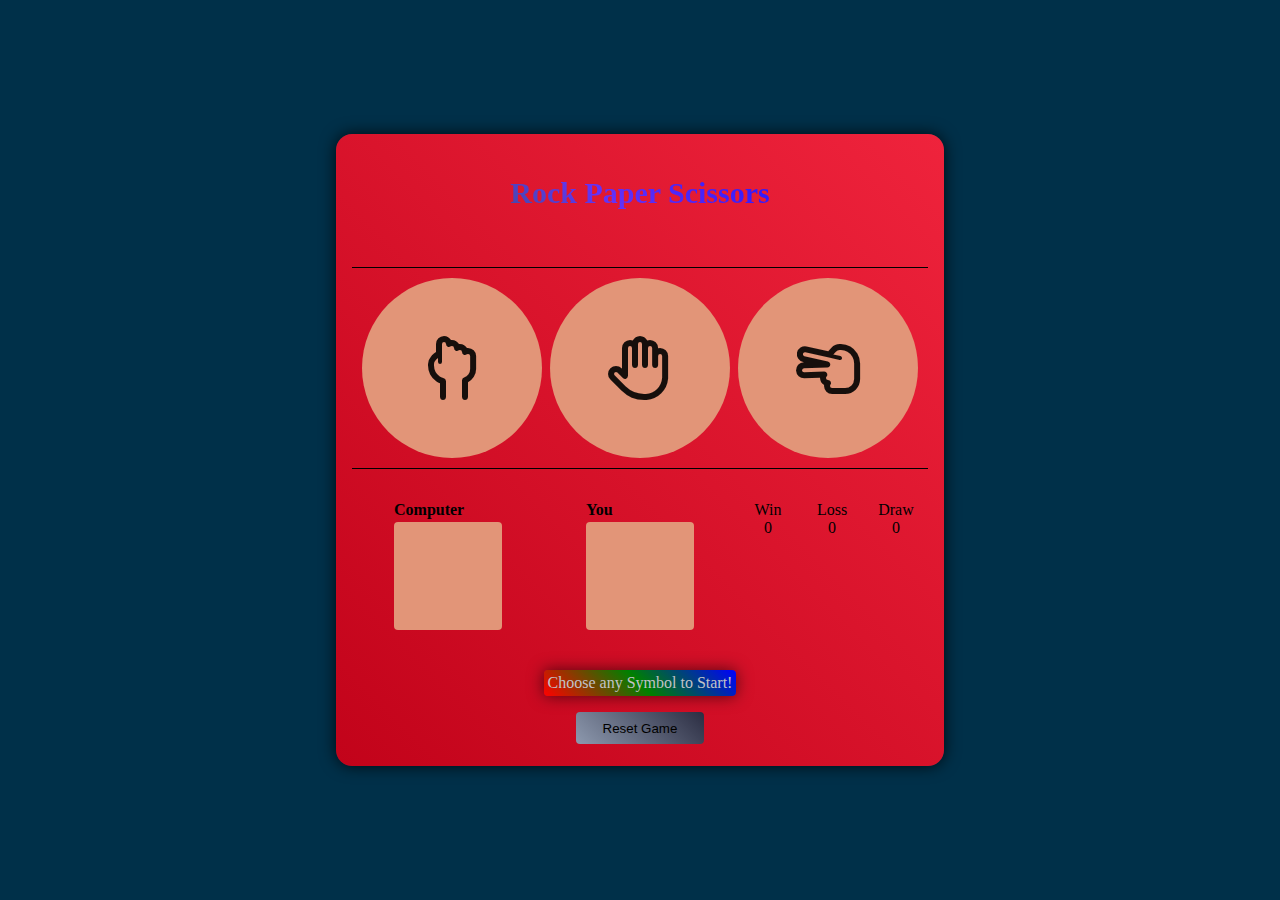
<file: Rock Paper Scissors/index.html>
<!DOCTYPE html>
<html lang="en">
<head>
    <meta charset="UTF-8">
    <meta name="viewport" content="width=device-width, initial-scale=1.0">
    <title>Rock Paper Scissors Game</title>
    <link rel="stylesheet" href="https://cdnjs.cloudflare.com/ajax/libs/font-awesome/6.7.2/css/all.min.css"
        integrity="sha512-Evv84Mr4kqVGRNSgIGL/F/aIDqQb7xQ2vcrdIwxfjThSH8CSR7PBEakCr51Ck+w+/U6swU2Im1vVX0SVk9ABhg=="
        crossorigin="anonymous" referrerpolicy="no-referrer" />
    <link rel="stylesheet" href="style.css">
</head>
<body>
    <div class="container">
        <h1 class="g-name">Rock Paper Scissors</h1>
        <div class="game-container">
            <div id="rock" class="choice-box"><i class="fa-regular fa-hand-back-fist"></i></div>
            <div id="paper" class="choice-box"><i class="fa-regular fa-hand"></i></div>
            <div id="scissor" class="choice-box"><i class="fa-regular fa-hand-scissors"></i></div>
        </div>
        <div class="comparision">
            <div class="comparision-box">
                <h4>Computer</h4>
                <div class="computer-choise chosen-box"></div>
            </div>
            <div class="comparision-box">
                <h4>You</h4>
                <div class="your-choise chosen-box"></div>
            </div>
            <div class="result">
                <div class="win-points">
                    <p>Win</p>
                    <div class="win-points-count">0</div>
                </div>
                <div class="loss-points">
                    <p>Loss</p>
                    <div class="loss-points-count">0</div>
                </div>
                <div class="draw-points">
                    <p>Draw</p>
                    <div class="draw-points-count">0</div>
                </div>
            </div>
        </div>
        <div class="btn-div">
            <p id="msg">Choose any Symbol to Start!</p>
            <button id="reset-btn">Reset Game</button>
        </div>
    </div>

    <script src="script.js"></script>
</body>
</html>
</file>
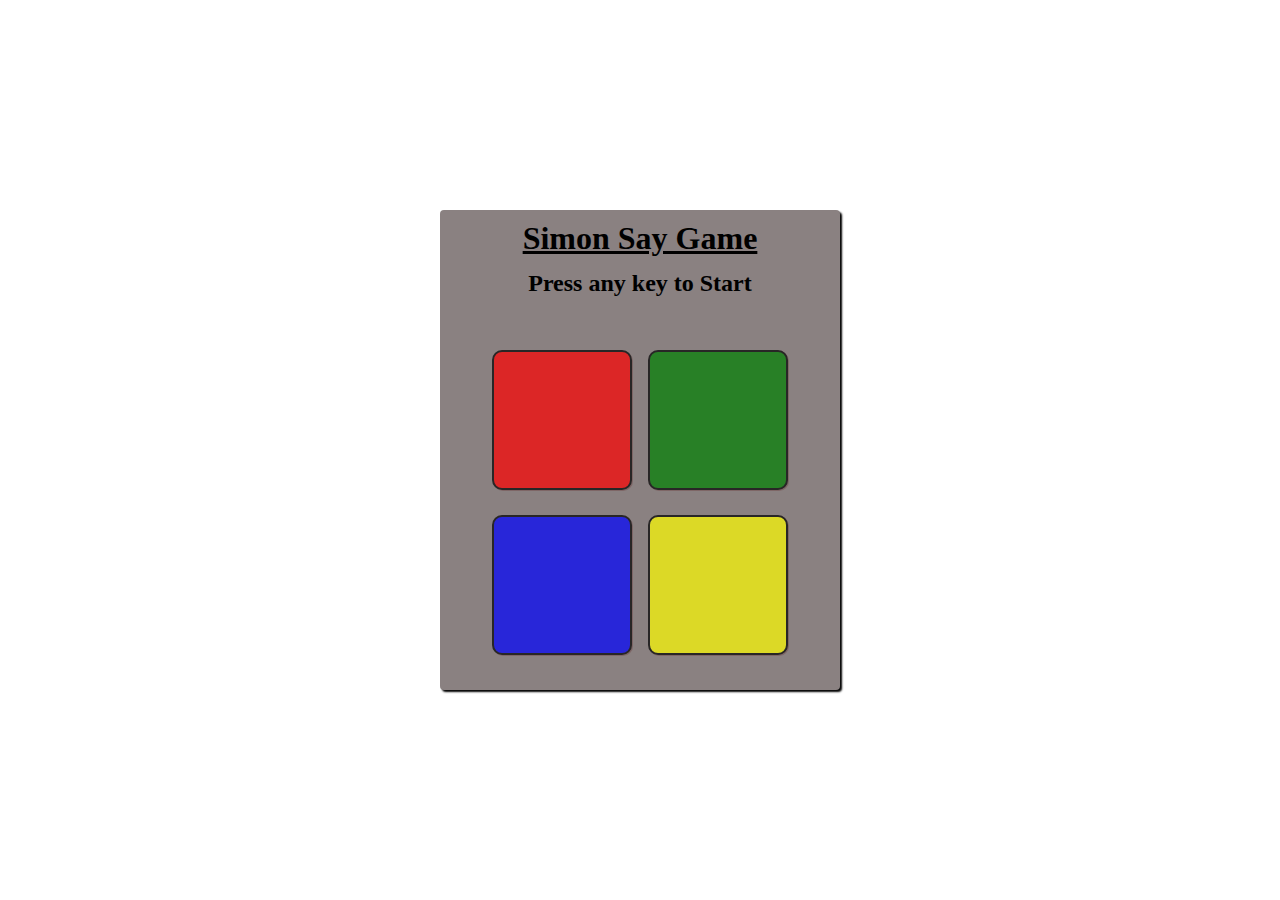
<file: Simon Say Game/index.html>
<!DOCTYPE html>
<html lang="en">

<head>
    <meta charset="UTF-8">
    <meta name="viewport" content="width=device-width, initial-scale=1.0">
    <title>Simon Say Game</title>
    <link rel="stylesheet" href="style.css">
</head>

<body>
    <div class="container">
        <h1>Simon Say Game</h1>
        <h2>Press any key to Start</h2>
        <div class="btn-container">
            <div class="btn red" type="button" id="red"></div>
            <div class="btn green" type="button" id="green"></div>
            <div class="btn blue" type="button" id="blue"></div>
            <div class="btn yellow" type="button" id="yellow"></div>
        </div>
    </div>

    <script src="script.js"></script>
</body>

</html>
</file>
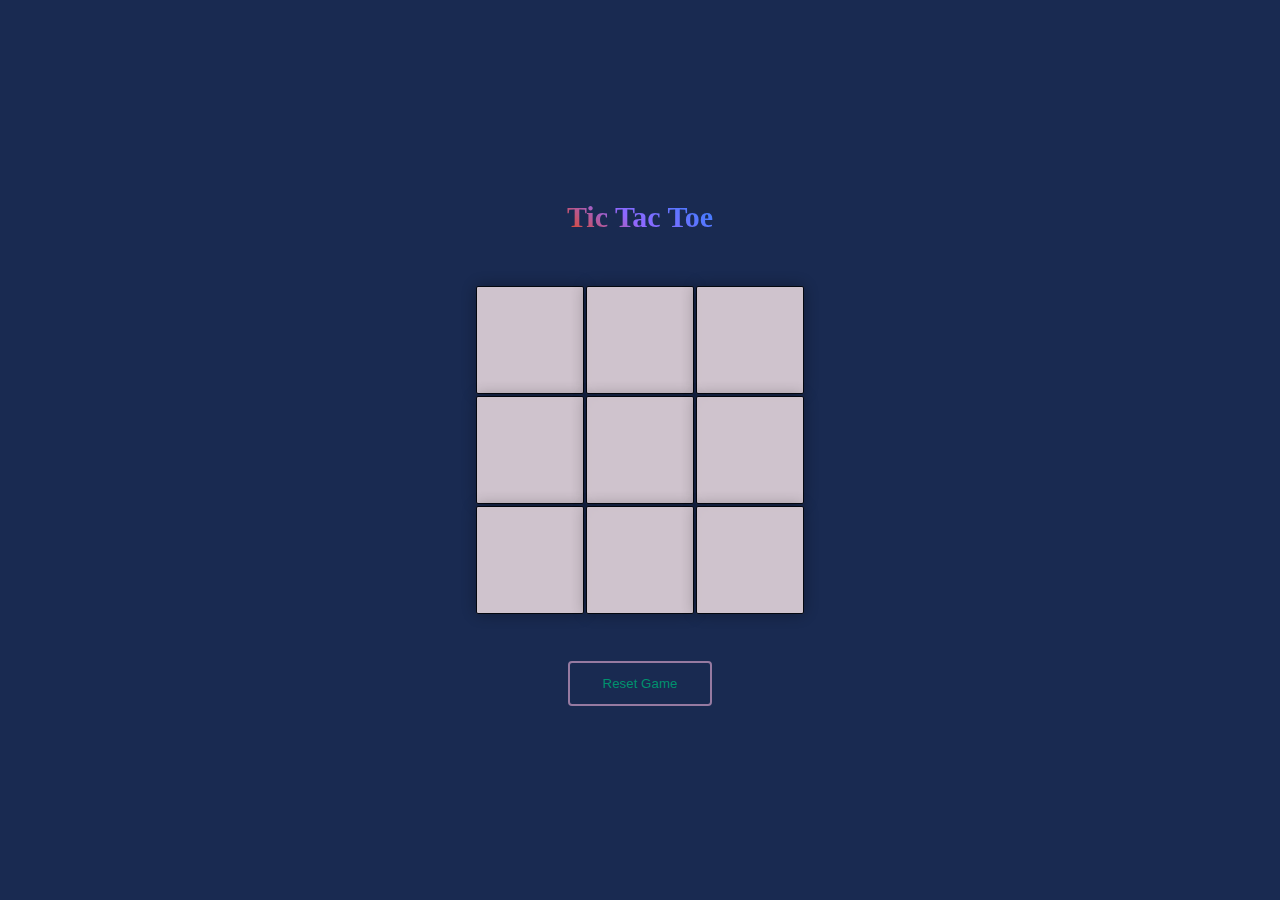
<file: Tic Tac Toe/index.html>
<!DOCTYPE html>
<html lang="en">
<head>
    <meta charset="UTF-8">
    <meta name="viewport" content="width=device-width, initial-scale=1.0">
    <title>Tic Tac Toe Game</title>
    <link rel="stylesheet" href="style.css">
</head>
<body>
    <div class="game-container hide">
        <h1>Tic Tac Toe</h1>
        <div class="game">
        <button class="box"></button>
        <button class="box"></button>
        <button class="box"></button>
        <button class="box"></button>
        <button class="box"></button>
        <button class="box"></button>
        <button class="box"></button>
        <button class="box"></button>
        <button class="box"></button>
        </div>
        <button id="reset-btn">Reset Game</button>
    </div>

    <div class="msg-container hide">
        <p id="msg">Winner</p>
        <button id="new-btn">New Game</button>
    </div>

    <script src="script.js"></script>
</body>
</html>
</file>
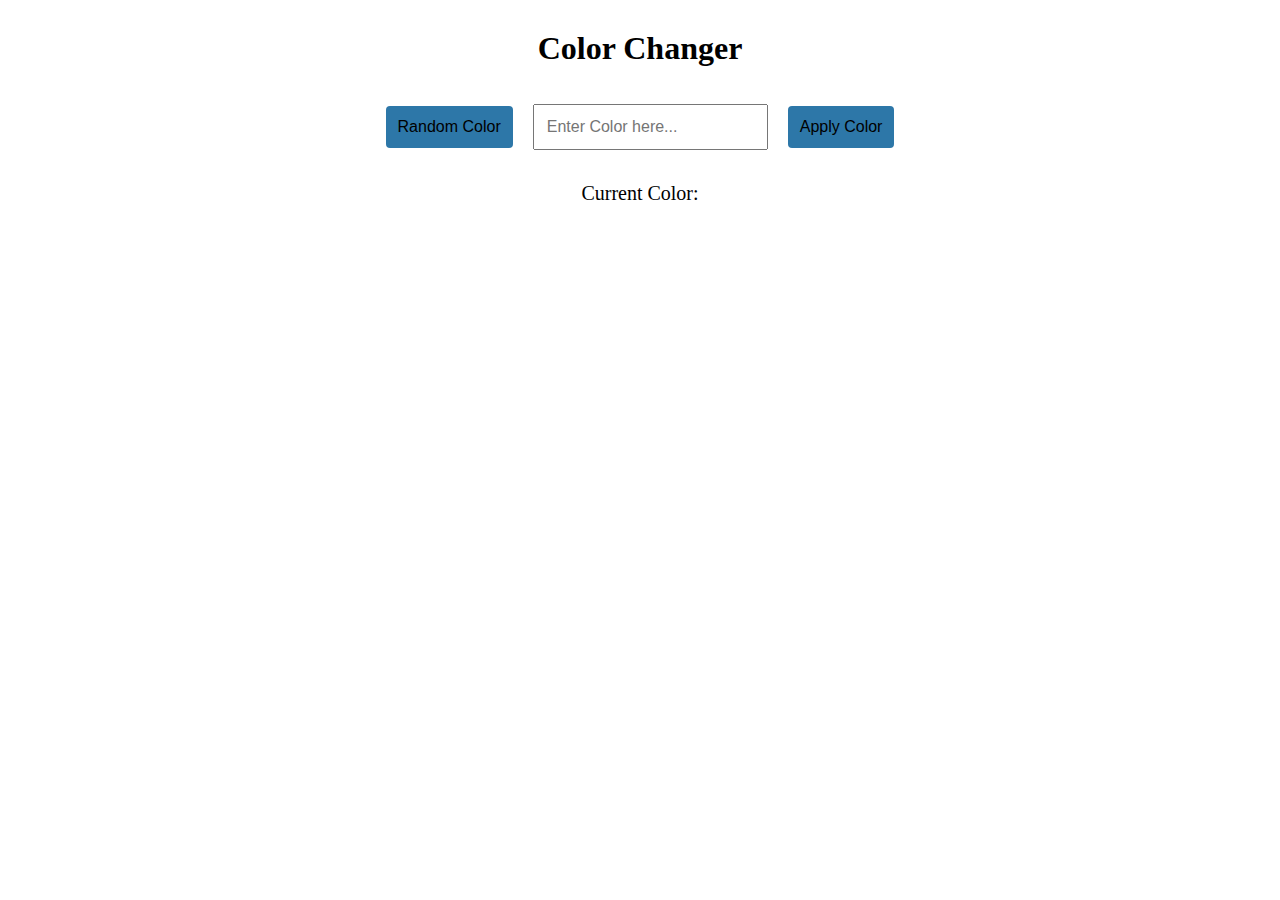
<file: Practice Projects/Random Color Generator/index.html>
<!DOCTYPE html>
<html lang="en">
<head>
    <meta charset="UTF-8">
    <meta name="viewport" content="width=device-width, initial-scale=1.0">
    <title>Color Changer</title>
    <link rel="stylesheet" href="style.css">
</head>
<body>
    <div class="container">
        <h1 class="heading">Color Changer</h1>
        <div class="input_btn">
            <button class="random">Random Color</button>
            <input type="text" placeholder="Enter Color here...">
            <button class="apply">Apply Color</button>
        </div>
        <span class="curr-color">Current Color: </span>
    </div>

    <script src="script.js"></script>
</body>
</html>
</file>
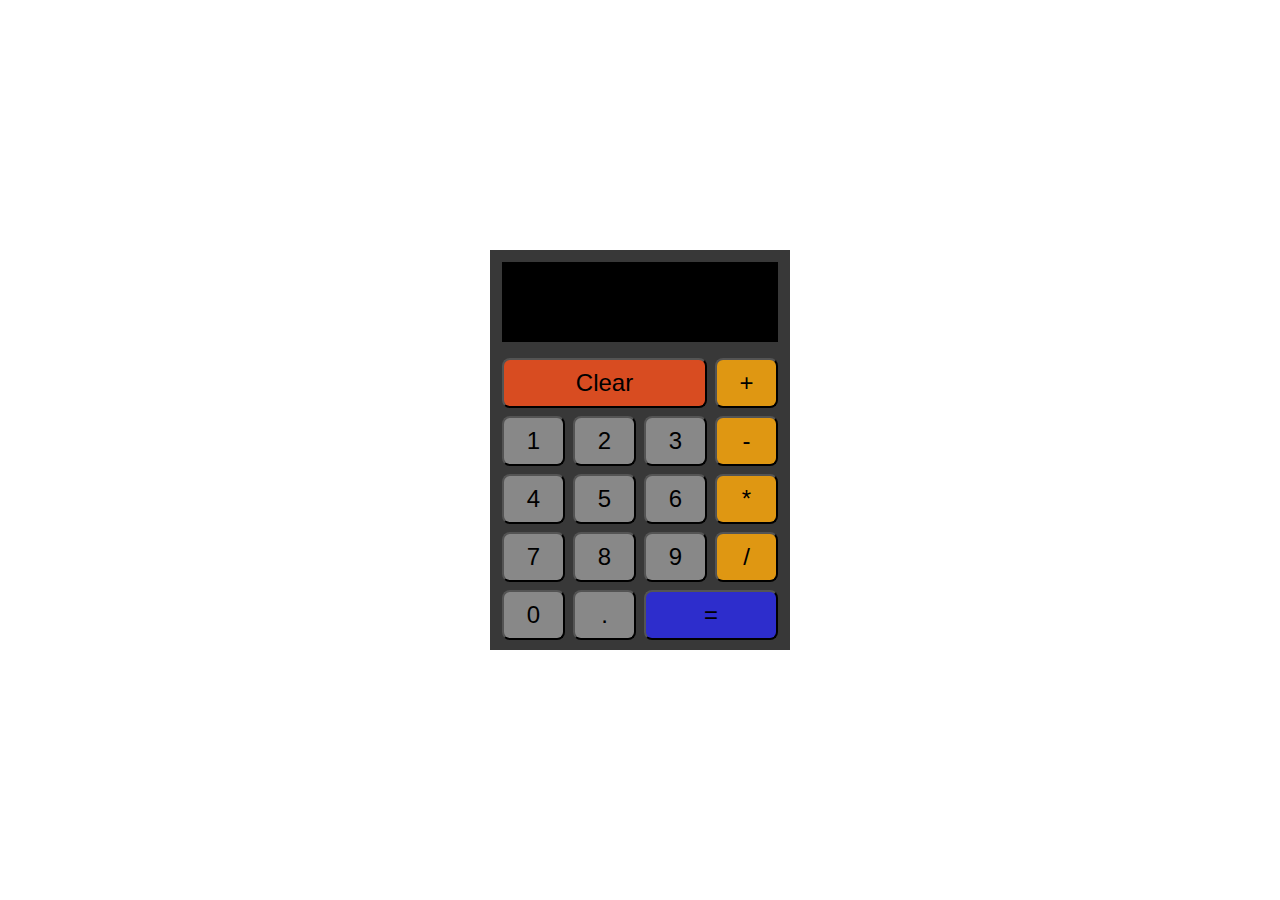
<file: Practice Projects/Simple Calculator/index.html>
<!DOCTYPE html>
<html lang="en">
<head>
    <meta charset="UTF-8">
    <meta name="viewport" content="width=device-width, initial-scale=1.0">
    <title>Document</title>
    <link rel="stylesheet" href="style.css">
</head>
<body>
    <div class="container">
        <p class="display"></p>
        <div class="key-container">
            <button class="btn" id="clear-btn">Clear</button>
            <button class="btn" id="plus-btn">+</button>
            <button class="btn" id="one-btn">1</button>
            <button class="btn" id="two-btn">2</button>
            <button class="btn" id="three-btn">3</button>
            <button class="btn" id="minus-btn">-</button>
            <button class="btn" id="four-btn">4</button>
            <button class="btn" id="five-btn">5</button>
            <button class="btn" id="six-btn">6</button>
            <button class="btn" id="multiply-btn">*</button>
            <button class="btn" id="seven-btn">7</button>
            <button class="btn" id="eight-btn">8</button>
            <button class="btn" id="nine-btn">9</button>
            <button class="btn" id="divide-btn">/</button>
            <button class="btn" id="zero-btn">0</button>
            <button class="btn" id="point-btn">.</button>
            <button class="btn" id="equal-btn">=</button>
        </div>
    </div>

    <script src="script.js"></script>
</body>
</html>
</file>
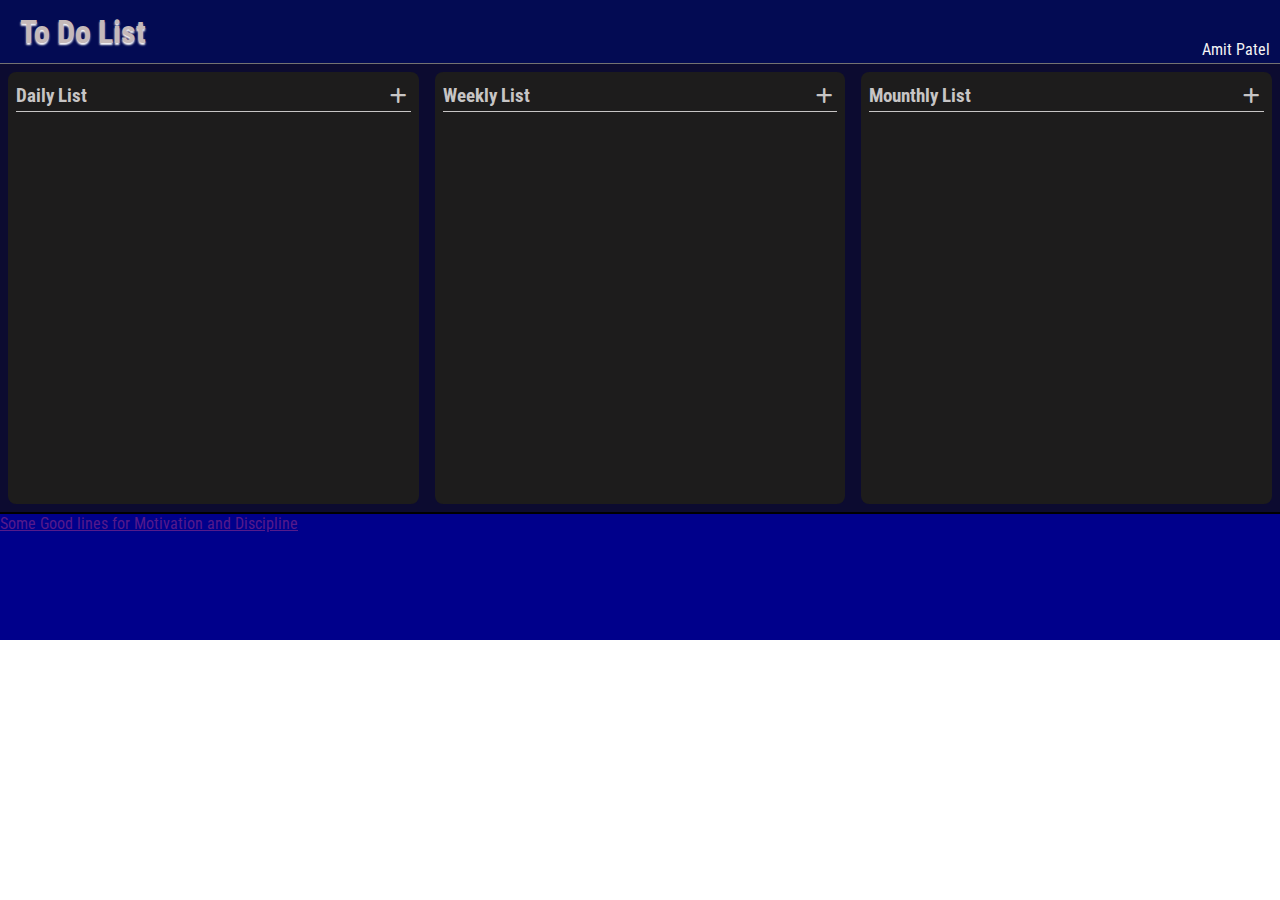
<file: Practice Projects/To-Do List/index.html>
<!DOCTYPE html>
<html lang="en">

<head>
    <meta charset="UTF-8">
    <meta name="viewport" content="width=device-width, initial-scale=1.0">
    <title>Document</title>
    <link rel="preconnect" href="https://fonts.googleapis.com">
    <link rel="preconnect" href="https://fonts.gstatic.com" crossorigin>
    <link rel="stylesheet" href="https://cdnjs.cloudflare.com/ajax/libs/font-awesome/6.7.2/css/all.min.css"
        integrity="sha512-Evv84Mr4kqVGRNSgIGL/F/aIDqQb7xQ2vcrdIwxfjThSH8CSR7PBEakCr51Ck+w+/U6swU2Im1vVX0SVk9ABhg=="
        crossorigin="anonymous" referrerpolicy="no-referrer" />
    <link href="https://fonts.googleapis.com/css2?family=Roboto+Condensed:ital,wght@0,100..900;1,100..900&display=swap"
        rel="stylesheet">
    <link rel="stylesheet" href="style.css">
</head>

<body>
    <header>
        <h1>To Do List</h1>
        <a href="">Amit Patel</a>
    </header>

    <main>
        <section class="daily-todoList">
            <h3 class="h3">Daily List <i class="fa-solid fa-plus"></i> </h3>
            <ul></ul>
        </section>
        <section class="weekly-todoList">
            <h3 class="h3">Weekly List <i class="fa-solid fa-plus"></i> </h3>
            <ul></ul>
        </section>
        <section class="mounthly-todoList">
            <h3 class="h3">Mounthly List <i class="fa-solid fa-plus"></i> </h3>
            <ul></ul>
        </section>
    </main>

    <footer>
        <a href="">Some Good lines for Motivation and Discipline</a>
    </footer>

    <script src="script.js"></script>
</body>

</html>
</file>
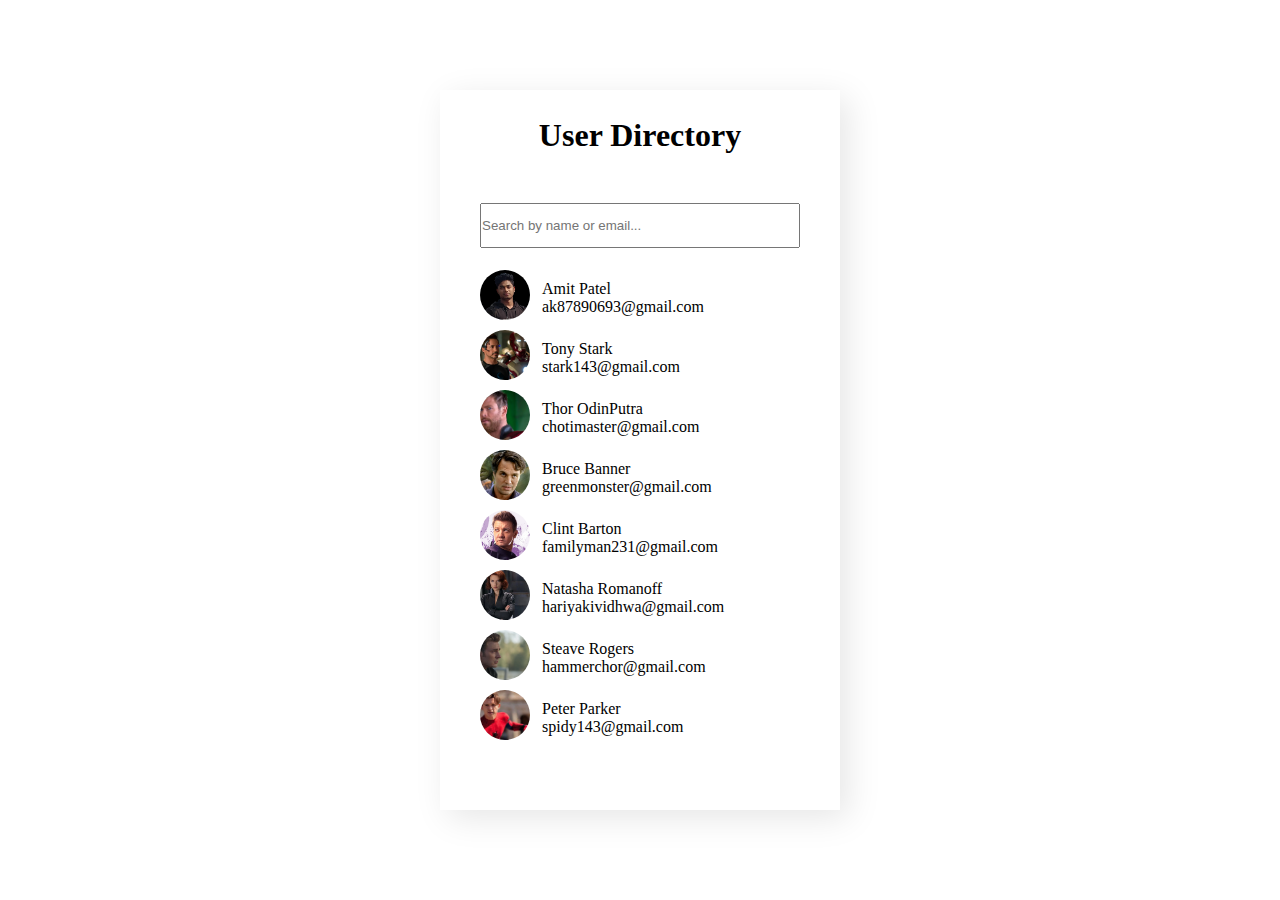
<file: Practice Projects/User List and Searching/index.html>
<!DOCTYPE html>
<html lang="en">
<head>
    <meta charset="UTF-8">
    <meta name="viewport" content="width=device-width, initial-scale=1.0">
    <title>Document</title>
    <link rel="stylesheet" href="style.css">
</head>
<body>
    <div class="container">
        <div class="heading-container">
            <h1>User Directory</h1>
        </div>
        <div class="input-container">
            <input id="searchInput" type="text" placeholder="Search by name or email...">
        </div>
        <div class="user-id-container"></div>
    </div>

    <script src="script.js"></script>
</body>
</html>
</file>
<file: Rock Paper Scissors/style.css>
*{
    padding: 0;
    margin: 0;
}

body{
    display: grid;
    height: 100vh;
    justify-content: center;
    align-content: center;
    background: #003049;
}

.container{
    display: grid;
    grid-template-rows: 1fr 2fr 1.4fr 1fr;
    background: linear-gradient(45deg, #c2031a, #ef233c);
    border-radius: 16px;
    box-shadow: 0 0 1rem rgba(0, 0, 0, 0.8);
}

h1{
    display: grid;
    justify-content: center;
    align-content: center;
    font-size: 30px;
    font-weight: 700;
    background: linear-gradient(35deg, green, #6432f8, blue, #6432f8, green);
    background-size: 200%;
    background-clip: text;
    -webkit-background-clip: text;
    -webkit-text-fill-color: transparent;
    animation: animate-gradient 2.5s linear infinite;
}

@keyframes animate-gradient {
    to {
        background-position: 200%;
    }
}

.game-container{
    display: grid;
    grid-template-columns: repeat(3, 1fr);
    justify-content: center;
    align-content: center;
    margin: 1rem;
    grid-gap: 0.5rem;
    padding: 10px;
    border-bottom: 1px solid black;
    border-top: 1px solid black;
}

.choice-box{
    display: grid;
    justify-content: center;
    align-content: center;
    height: 20vh;
    width: 20vh;
    background: #e29578;
    border-radius: 50%;
    font-size: 4rem;
    color: rgba(0, 0, 0, 0.9);
}

.choice-box:hover{
    box-shadow: 0 0 1rem rgba(0, 0, 0, 0.4);
    cursor: pointer;
    border: 1px solid black;
}

.comparision{
    margin: 1rem;
    display: grid;
    grid-template-columns: repeat(3, 1fr);
}

.comparision-box{
    display: grid;
    justify-content: center;
}

.chosen-box{
    display: grid;
    justify-content: center;
    align-content: center;
    height: 12vh;
    width: 12vh;
    border-radius: 4px;
    font-size: 2rem;
    background: #e29578;
    color: rgba(0, 0, 0, 0.8);
}

.result{
    display: grid;
    grid-template-columns: repeat(3, 1fr);
    justify-items: center;
}

.win-points{
    display: flex;
    flex-direction: column;
    align-items: center;
}

.loss-points{
    display: flex;
    flex-direction: column;
    align-items: center;
}

.draw-points{
    display: flex;
    flex-direction: column;
    align-items: center;
}

.btn-div{
    display: grid;
    align-content: center;
    justify-content: center;
    justify-items: center;
}

#msg{
    background: linear-gradient(45deg, red, green,blue);
    color: #c1c3c7;
    padding: 4px;
    border-radius: 4px;
    box-shadow: 0 0 1rem rgba(0, 0, 0, 0.6);
}

#reset-btn{
    height: 2rem;
    width: 8rem;
    margin-top: 1rem;
    border: none;
    border-radius: 4px;
    background: linear-gradient(45deg, #8d99ae, #2b2d42);
}

#reset-btn:hover{
    background: linear-gradient(45deg, green, blue);
    color: #edf2f4;
}
</file>
<file: Simon Say Game/style.css>
*{
    margin: 0;
    padding: 0;
    box-sizing: border-box;
}

body{
    height: 100vh;
    display: flex;
    align-items: center;
    justify-content:center;
}

.container{
    background-color: #8a8181;
    height: 480px;
    width: 400px;
    display: flex;
    align-items: center;
    flex-direction: column;
    border-radius: 4px;
    box-shadow: 2px 2px 2px black;
}

.container h1{
    text-decoration: underline;
    margin-top: 10px;
    margin-bottom: 10px;
    height: 40px;
}

.container h2{
    font-size: 24px;
    height: 60px;
}

.container .btn-container{
    margin-top: 20px;
    width: 330px;
    height: 330px;
    display: flex;
    flex-wrap: wrap;
    justify-content: space-evenly;
}

.container .btn-container .btn{
    height: 140px;
    width: 140px;
    border-radius: 10px;
    border: 2px solid black;
    box-shadow: 1px 1px rgb(121, 91, 91);
}

.red{
    background-color: red;
    opacity: 0.7;
}

.green{
    background-color: green;
    opacity: 0.7;
}

.blue{
    background-color: blue;
    opacity: 0.7;
}

.yellow{
    background-color: yellow;
    opacity: 0.7;
}

.flash{
    background-color: white;
}

.userflash{
    background-color: black;
}
</file>
<file: Tic Tac Toe/style.css>
*{
    padding: 0;
    margin: 0;
}

body{
    background: #192A51;
    display: grid;
    justify-content: center;
    align-content: center;
    height: 100vh;
}

.game-container{
    display: grid;
    grid-template-rows: 1fr 6fr 1fr;
    justify-content: center;
    align-content: center;
    justify-items: center;
    align-items: center;
    max-width: 100%;
    max-height: 70vh;
}

h1{
    font-size: 30px;
    font-weight: 700;
    background: linear-gradient(35deg, #E2471C, #8f68ff, #487bff, #8f68ff, #E2471C);
    background-size: 200%;
    background-clip: text;
    -webkit-background-clip: text;
    -webkit-text-fill-color: transparent;
    animation: animate-gradient 2.5s linear infinite;
}

@keyframes animate-gradient {
    to {
        background-position: 200%;
    }
}

.game{
    display: grid;
    grid-template-columns: repeat(3, 1fr);
    grid-template-rows: repeat(3, 1fr);
    max-height: 60vmin;
    max-width: 100%;
    grid-gap: 2px;
    margin: 4vh;
}

.box{
    height: 12vmin;
    width: 12vmin;
    border: none;
    border-radius: 2px;
    border: 1px solid black;
    background: #fdeaed;
    opacity: 0.8;
    box-shadow: 0 0 1rem rgba(0, 0, 0, 0.4);
    font-size: 8vmin;
}

#reset-btn{
    background: transparent;
    height: 5vmin;
    width: 16vmin;
    border: 2px solid #967AA1;
    border-radius: 4px;
    color: #00916E;
    transition: 0.5s;
}

#reset-btn:hover{
    background: #967AA1;
    height: 6vmin;
    width: 20vmin;
    border-radius: 4px;
    color: black;
}

.msg-container{
    position: relative;
    display: flex;
    align-items: center;
    justify-content: center;
    flex-direction: column;
    background: #2b3e69;
    border-radius: 0 40px 0 40px;
    height: 30vh;
    width: auto;
}

#msg{
    height: 10vh;
    margin-top: -20px;
    font-size: 6vmin;
    font-weight: 700;
    background: linear-gradient(35deg, #E2471C, #8f68ff, #487bff, #8f68ff, #E2471C);
    background-size: 200%;
    background-clip: text;
    -webkit-background-clip: text;
    -webkit-text-fill-color: transparent;
    animation: animate-gradient 2.5s linear infinite;
    padding: 10px;
}

@keyframes animate-gradient {
    to {
        background-position: 200%;
    }
}

#new-btn{
    position: absolute;
    margin-top: 15vh;
    font-weight: 800;
    font-size: 12px;
    background: transparent;
    height: 5vmin;
    width: 16vmin;
    border: 2px solid #967AA1;
    border-radius: 4px;
    background: linear-gradient(35deg, #E2471C, #8f68ff, #487bff, #8f68ff, #E2471C);
    background-size: 200%;
    animation: animate-gradient 2.5s linear infinite;
    transition: 0.5s;
}

#new-btn:hover{
    font-size: 16px;
    height: 6vmin;
    width: 20vmin;
    color: #00916E;
    border-radius: 4px;
    color: black;
}

.hide{
    display: none;
}
</file>
<file: Practice Projects/Random Color Generator/style.css>
*{
    margin: 0;
    padding: 0;
    box-sizing: border-box;
}

body{
    display: flex;
    justify-content: center;
    align-items: center;
}

.container{
    display: flex;
    flex-direction: column;
    align-items: center;
    margin-top: 10px;
}

.heading{
    height: 50px;
    background-color: #fff;
    padding: 10px;
    margin: 10px;
    border-radius: 2px;
}

.input_btn {
    padding: 8px;
    margin: 8px;
}

.random, .apply, input{
    padding: 12px;
    font-size: 16px;
    margin: 8px;
}

.random, .apply{
    background-color: rgb(45, 119, 168);
    border: none;
    border-radius: 4px;
    transition: all linear 0.2s;
}

button:active{
    scale: 0.9;
}

.curr-color{
    padding: 8px;
    background-color: #ffffff;
    font-size: 20px;

}
</file>
<file: Practice Projects/Simple Calculator/style.css>
*{
    padding: 0;
    margin: 0;
    box-sizing: border-box;
}

body {
    height: 100vh;
    width: 100vw;
    display: flex;
    justify-content: center;
    align-items: center;
}

.container{
    height: 400px;
    width: 300px;
    background-color: rgb(56, 56, 56);
    padding: 12px;
}

.container p{
    height: 80px;
    background-color: black;
    margin-bottom: 16px;
    color: green;
    display: flex;
    align-items: center;
    padding: 8px;
    font-size: 20px;
}

.container .key-container{
    display: grid;
    grid-template-columns: repeat(4, 1fr);
    grid-template-rows: repeat(5, 1fr);
    gap: 8px;
}

.btn{
    height: 50px;
    border-radius: 8px;
    background-color: rgb(136, 136, 136);
    font-size: 24px;
}

#clear-btn{
    grid-column: 1 / span 3;
    background-color: rgb(216, 76, 33);
}

#equal-btn{
    grid-column: 3 / span 2;
    background-color: rgb(45, 45, 204);
}

#plus-btn, #minus-btn, #multiply-btn, #divide-btn{
    background-color: rgb(223, 151, 18);
}
</file>
<file: Practice Projects/To-Do List/style.css>
* {
    padding: 0;
    margin: 0;
    box-sizing: border-box;
    font-family: "Roboto Condensed", sans-serif;
}

body{
    display: grid;
    grid-template-rows: 1fr 7fr 2fr;
}

header {
    height: 64px;
    background-color: rgb(3, 11, 83);
    color: rgb(197, 185, 185);
    display: flex;
    justify-content: space-between;
    align-items: center;
    border-bottom: 1px solid rgb(116, 114, 114);
}

header h1 {
    margin-left: 20px;
    text-shadow: 0px 2px 2px white;
}

header a{
    align-self: flex-end;
    margin-right: 10px;
    margin-bottom: 4px;
    text-decoration: none;
    color: whitesmoke;
}

main{
    background: rgb(12, 11, 48);
    display: grid;
    grid-template-columns: repeat(3, 1fr);
}

main section{
    background-color: rgb(29, 28, 28);
    color: rgb(199, 197, 197);
    margin: 8px;
    border-radius: 8px;
    padding: 8px;
}

section h3{
    border-bottom: 1px solid;
    display: flex;
    justify-content: space-between;
    height: 32px;
    align-items: center;
    margin-bottom: 8px;
}

h3 i{
    padding: 4px;
}

h3 i:hover{
    scale: 1.2;
}

h3 i:active{
    scale: 0.9;
}

button {
    padding: 4px;
    background-color: rgb(139, 35, 35);
    border-radius: 4px;
    border: 1px solid black;
    color: white;
    transition: all 1s ease-out;
}

button:hover{
    scale: 1.1;
}

button:active{
    scale: 0.9;
}

ul{
    list-style-type: none;
}

li{
    margin: 4px;
}

li i{
    padding: 4px;
}

li i:hover{
    scale: 1.2;
}

li i:active{
    scale: 0.9;
}

footer{
    background: darkblue;
    border-top: 2px solid black;
}
</file>
<file: Practice Projects/User List and Searching/style.css>
*{
    margin: 0;
    padding: 0;
    box-sizing: border-box;
}

body{
    display: flex;
    justify-content: center;
}

.container{
    margin-top: 10vh;
    height: 80vh;
    width: 400px;
    background: rgba(255, 255, 255, 0.6);
    box-shadow: 8px 8px 32px rgba(14, 2, 2, 0.1);
    display: grid;
    grid-template-rows: 1fr 1fr 6fr;
}

.heading-container{
    display: flex;
    align-items: center;
    justify-content: center;
}

.input-container{
    display: flex;
    justify-content: center;
    align-items: center;
}

.input-container input{
    width: 80%;
    height: 50%;
}

.user-id-container{
    overflow: auto;
    display: flex;
    flex-direction: column;
    align-items: center;
}

.user{
    height: 50px;
    width: 80%;
    display: flex;
    margin-bottom: 10px;
}

.user .dp{
    height: 50px;
    width: 50px;
    background-size: cover;
    border-radius: 50%;
    overflow: hidden;
}

.dp img{
    height: 100%;
    width: 100%;
    object-fit: cover;
    object-position: top;
}

.user .info{
    display: flex;
    flex-direction: column;
    justify-content: flex-end;
    padding: 4px;
    margin-left: 8px;
}

.user-id-container::-webkit-scrollbar{
    display: none;
}
</file>
